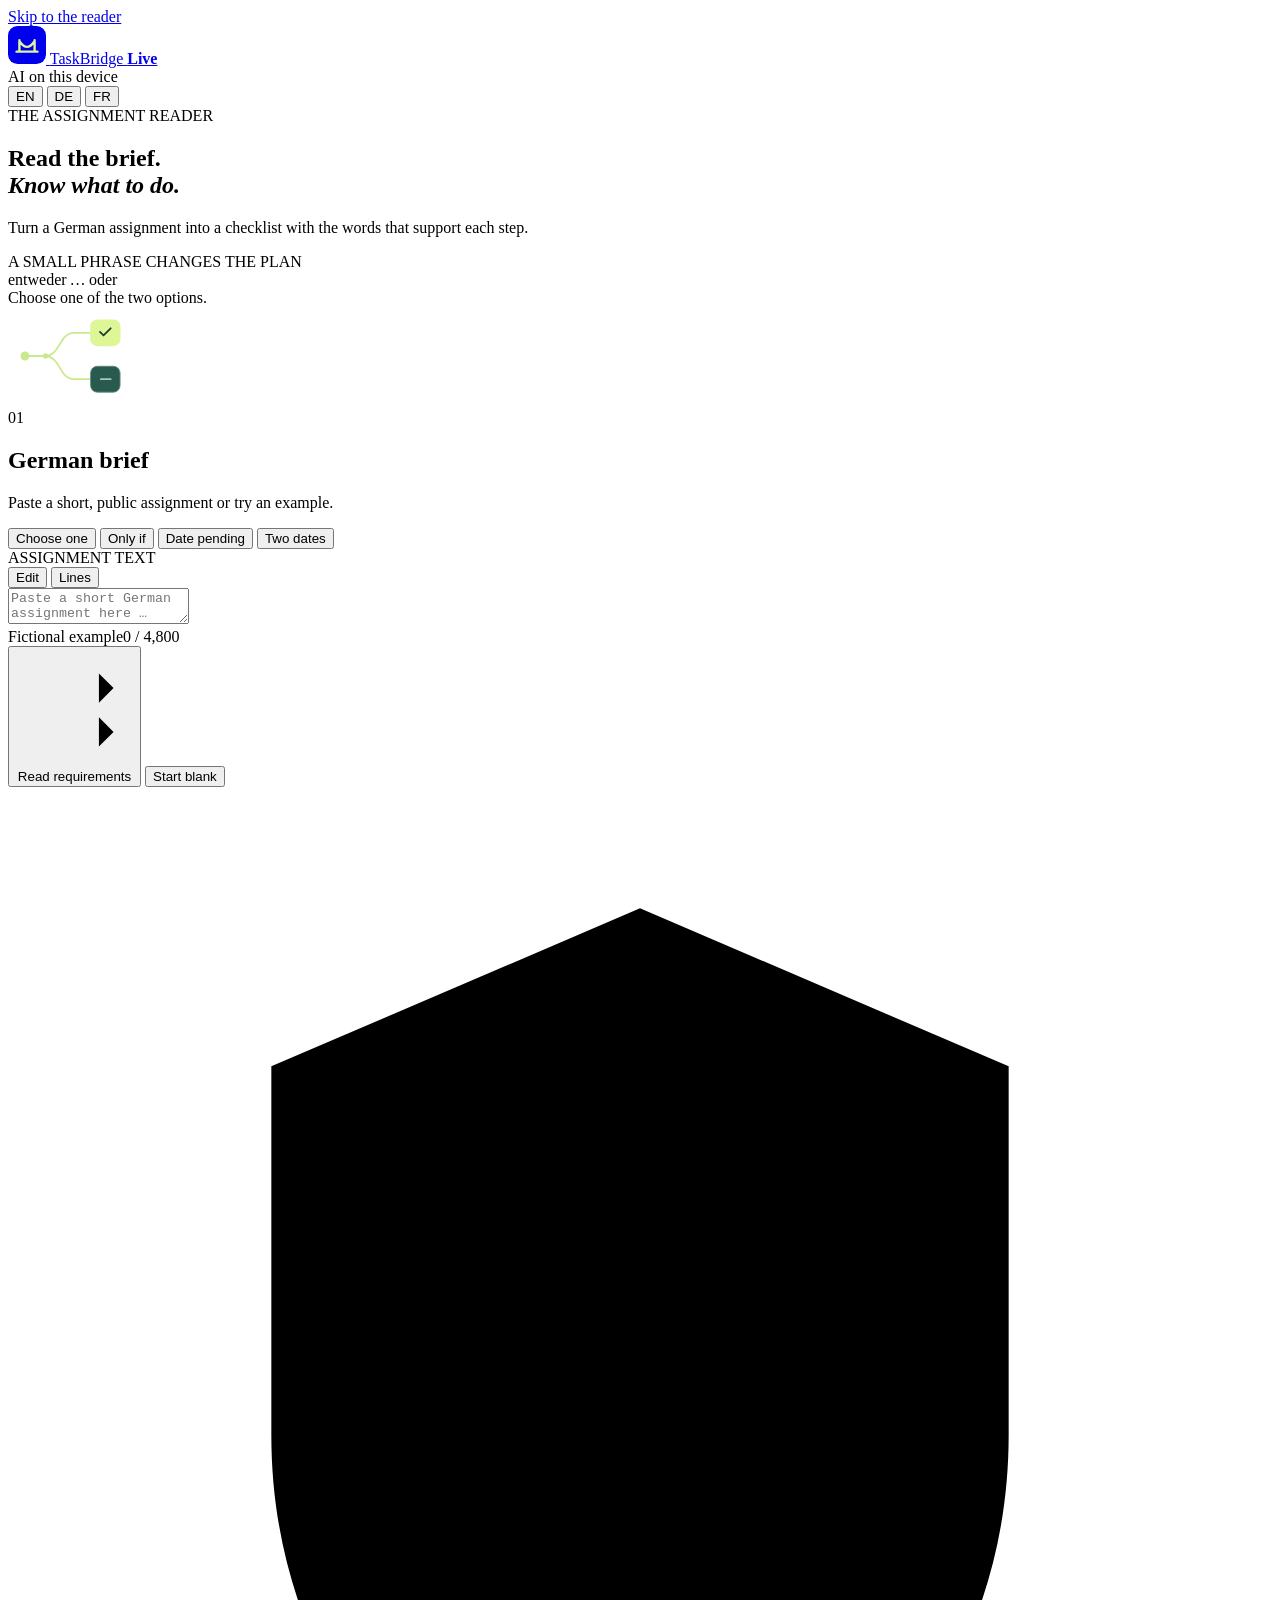
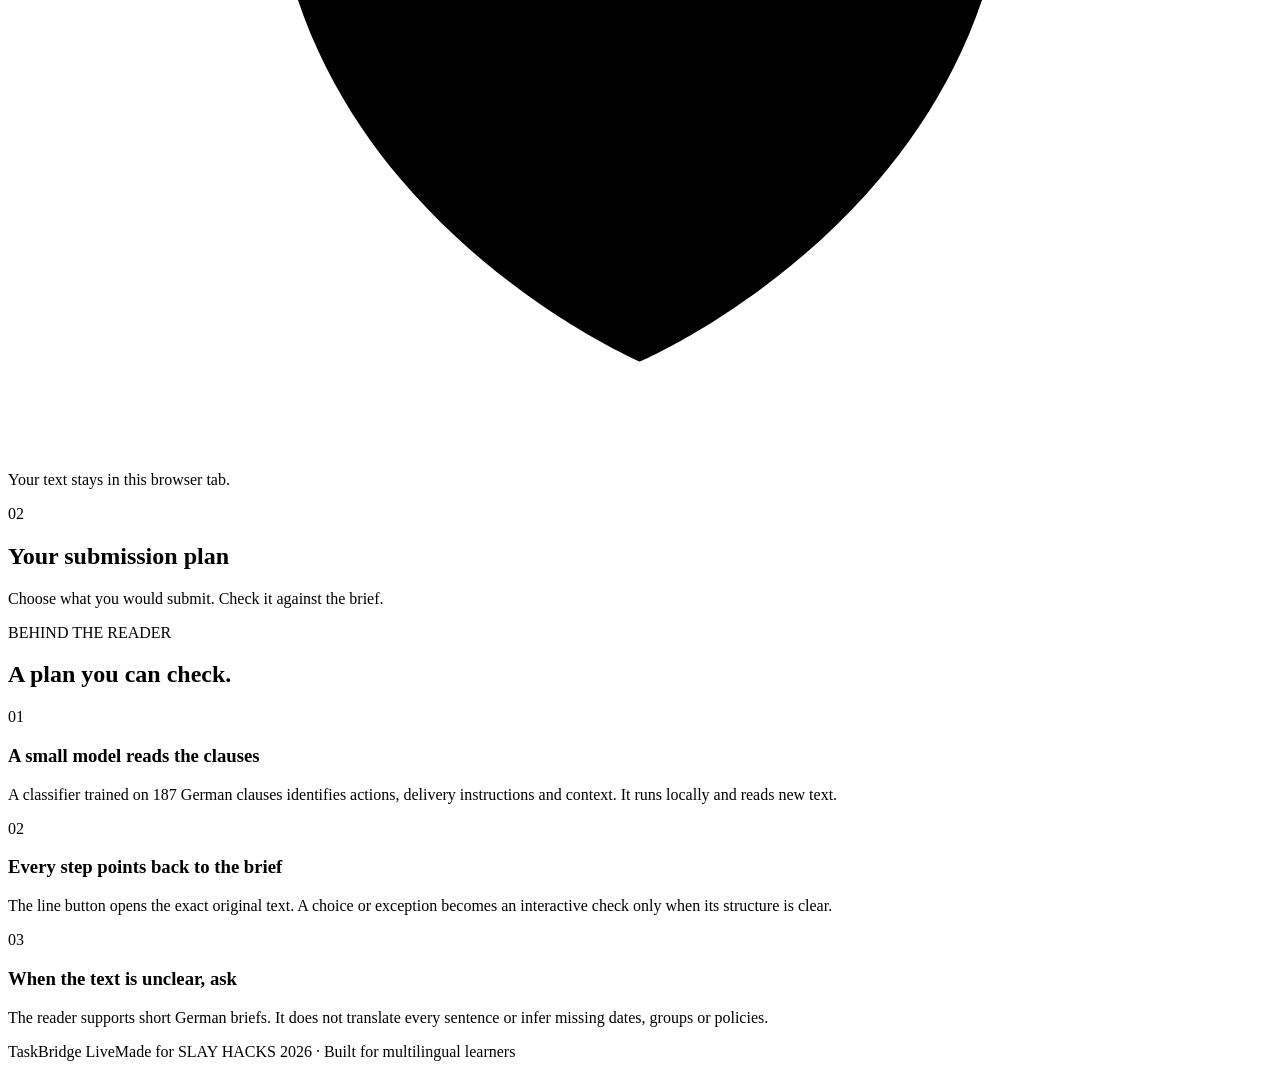
<file: page.html>
<!doctype html>
<html lang="en">
<head>
<meta charset="utf-8">
<meta name="viewport" content="width=device-width, initial-scale=1">
<meta name="theme-color" content="#f2f4eb">
<meta name="description" content="Turn a German assignment brief into a checklist with source evidence. A private, on-device reader for multilingual students.">
<title>TaskBridge Live — Read the brief. Know what to do.</title>
<link rel="icon" href="data:image/svg+xml,%3Csvg xmlns='http://www.w3.org/2000/svg' viewBox='0 0 40 40'%3E%3Crect width='40' height='40' rx='10' fill='%231c483f'/%3E%3Cpath d='M9 27h22M12 27V15m16 12V15M12 16c6 8 10 8 16 0' fill='none' stroke='%23dcf493' stroke-width='2.5' stroke-linecap='round'/%3E%3C/svg%3E">
<style>@@CSS@@</style>
</head>
<body>
<a class="skip" href="#workspace" data-t="skip">Skip to the reader</a>
<header class="site-header">
  <div class="container header-inner">
    <a class="brand" href="#top" aria-label="TaskBridge Live">
      <svg class="brand-icon" viewBox="0 0 40 40" width="38" height="38" aria-hidden="true"><rect width="40" height="40" rx="10" fill="currentColor"/><path d="M9 27h22M12 27V15m16 12V15M12 16c6 8 10 8 16 0" fill="none" stroke="#def597" stroke-width="2.5" stroke-linecap="round"/></svg>
      <span>TaskBridge <b>Live</b></span>
    </a>
    <div class="header-tools">
      <span class="local"><span class="status-dot" aria-hidden="true"></span><span data-t="local">AI on this device</span></span>
      <div class="segmented" role="group" data-a="language" aria-label="Interface language">
        <button type="button" data-lang="en" aria-pressed="true" lang="en">EN</button>
        <button type="button" data-lang="de" aria-pressed="false" lang="de">DE</button>
        <button type="button" data-lang="fr" aria-pressed="false" lang="fr">FR</button>
      </div>
    </div>
  </div>
</header>
<main id="top" class="container">
  <section class="hero" aria-labelledby="main-title">
    <div class="hero-text">
      <div class="eyebrow"><span class="slash"></span><span data-t="eyebrow">THE ASSIGNMENT READER</span></div>
      <h1 id="main-title"><span data-t="hero1">Read the brief.</span><br><em data-t="hero2">Know what to do.</em></h1>
      <p data-t="heroBody">Turn a German assignment into a checklist with the words that support each step.</p>
    </div>
    <div class="lesson" data-a="lesson" aria-label="One of two options">
      <div class="lesson-left">
        <div class="lesson-kicker" data-t="detail">A SMALL PHRASE CHANGES THE PLAN</div>
        <div class="lesson-phrase" lang="de">entweder <em>…</em> oder</div>
        <div class="lesson-caption" data-t="detailCaption">Choose one of the two options.</div>
      </div>
      <svg class="branch" width="125" height="98" viewBox="0 0 140 106" aria-hidden="true">
        <path d="M18 53h23c18 0 16-26 33-26h37M41 53c18 0 16 26 33 26h37" fill="none" stroke="#c9e98e" stroke-width="2"/>
        <circle cx="19" cy="53" r="5" fill="#c9e98e"/><circle cx="42" cy="53" r="3" fill="#c9e98e"/>
        <rect x="92" y="12" width="34" height="30" rx="8" fill="#dff697"/><path d="m103 26 4 4 8-8" stroke="#173e36" stroke-width="2" fill="none" stroke-linecap="round" stroke-linejoin="round"/>
        <rect x="92.5" y="64.5" width="33" height="29" rx="7.5" fill="#285a4f" stroke="#648777"/><path d="M104 79h11" stroke="#aac7b6" stroke-width="2" stroke-linecap="round"/>
      </svg>
    </div>
  </section>

  <section class="workspace" id="workspace" data-a="workspace" aria-label="Assignment reader">
    <div class="pane source-pane">
      <div class="pane-header">
        <div class="pane-title">
          <span class="step" aria-hidden="true">01</span>
          <div><h2 data-t="sourceTitle">German brief</h2><p data-t="sourceIntro">Paste a short, public assignment or try an example.</p></div>
        </div>
      </div>
      <div class="source-body">
        <div class="examples" role="group" data-a="examples" aria-label="Example briefs">
          <button type="button" data-example="choice" aria-pressed="true"><span class="example-label">Choose one</span></button>
          <button type="button" data-example="conditional" aria-pressed="false"><span class="example-label">Only if</span></button>
          <button type="button" data-example="pending" aria-pressed="false"><span class="example-label">Date pending</span></button>
          <button type="button" data-example="conflict" aria-pressed="false"><span class="example-label">Two dates</span></button>
        </div>
        <div class="editor">
          <div class="editor-head">
            <label for="brief" data-t="sourceLabel">ASSIGNMENT TEXT</label>
            <div class="editor-view" role="group" data-a="editorView" aria-label="Source view">
              <button id="edit-view" type="button" aria-pressed="true" data-t="edit">Edit</button>
              <button id="line-view" type="button" aria-pressed="false" data-t="lines">Lines</button>
            </div>
          </div>
          <textarea id="brief" lang="de" spellcheck="false" autocomplete="off" data-p="placeholder" placeholder="Paste a short German assignment here …" aria-describedby="source-foot"></textarea>
          <div id="line-view-body" class="line-view" hidden></div>
          <div class="editor-foot" id="source-foot"><span id="origin-badge">Fictional example</span><span id="char-count">0 / 4,800</span></div>
        </div>
        <div class="source-actions">
          <button type="button" id="run" class="primary">
            <svg viewBox="0 0 24 24" aria-hidden="true"><path d="M4 7h9M4 12h12M4 17h9m4-12 3 3-3 3m0 3 3 3-3 3"/></svg>
            <span data-t="read">Read requirements</span>
          </button>
          <button type="button" class="quiet" id="clear" data-t="clear">Start blank</button>
        </div>
        <p class="source-note"><svg viewBox="0 0 24 24" aria-hidden="true"><path d="M12 22s7-3 7-10V5l-7-3-7 3v7c0 7 7 10 7 10zM9 12l2 2 4-4"/></svg><span data-t="privacy">Your text stays in this browser tab.</span></p>
        <p id="source-status" class="source-status" role="status" aria-live="polite"></p>
      </div>
    </div>

    <div class="pane plan-pane">
      <div class="pane-header">
        <div class="pane-title">
          <span class="step" aria-hidden="true">02</span>
          <div><h2 data-t="planTitle">Your submission plan</h2><p data-t="planIntro">Choose what you would submit. Check it against the brief.</p></div>
        </div>
        <button type="button" class="small-button" id="copy" data-t="copy" hidden>Copy checklist</button>
      </div>
      <div id="plan-content"></div>
    </div>
  </section>

  <section class="explainer" aria-labelledby="about-title">
    <div class="about-head">
      <div class="eyebrow"><span class="slash"></span><span data-t="behind">BEHIND THE READER</span></div>
      <h2 id="about-title" data-t="about">A plan you can check.</h2>
    </div>
    <div class="explainer-grid">
      <article><div class="about-num" aria-hidden="true">01</div><h3 data-t="aboutModel">A small model reads the clauses</h3><p data-t="aboutModelBody">A classifier trained on 187 German clauses identifies actions, delivery instructions and context. It runs locally and reads new text.</p></article>
      <article><div class="about-num" aria-hidden="true">02</div><h3 data-t="aboutProof">Every step points back to the brief</h3><p data-t="aboutProofBody">The line button opens the exact original text. A choice or exception becomes an interactive check only when its structure is clear.</p></article>
      <article><div class="about-num" aria-hidden="true">03</div><h3 data-t="aboutLimit">When the text is unclear, ask</h3><p data-t="aboutLimitBody">The reader supports short German briefs. It does not translate every sentence or infer missing dates, groups or policies.</p></article>
    </div>
  </section>
</main>
<footer><div class="container footer-inner"><span>TaskBridge Live</span><span data-t="footer">Made for SLAY HACKS 2026 · Built for multilingual learners</span></div></footer>
<div id="toast" class="toast" role="status" aria-live="polite" hidden></div>
<noscript><p class="container">TaskBridge Live needs JavaScript to read a brief in your browser.</p></noscript>
<script type="application/json" id="model">@@MODEL@@</script>
<script type="application/json" id="examples-data">@@EXAMPLES@@</script>
<script>@@READER@@</script>
<script>@@LOCALE@@</script>
<script>@@APP@@</script>
</body>
</html>
</file>
